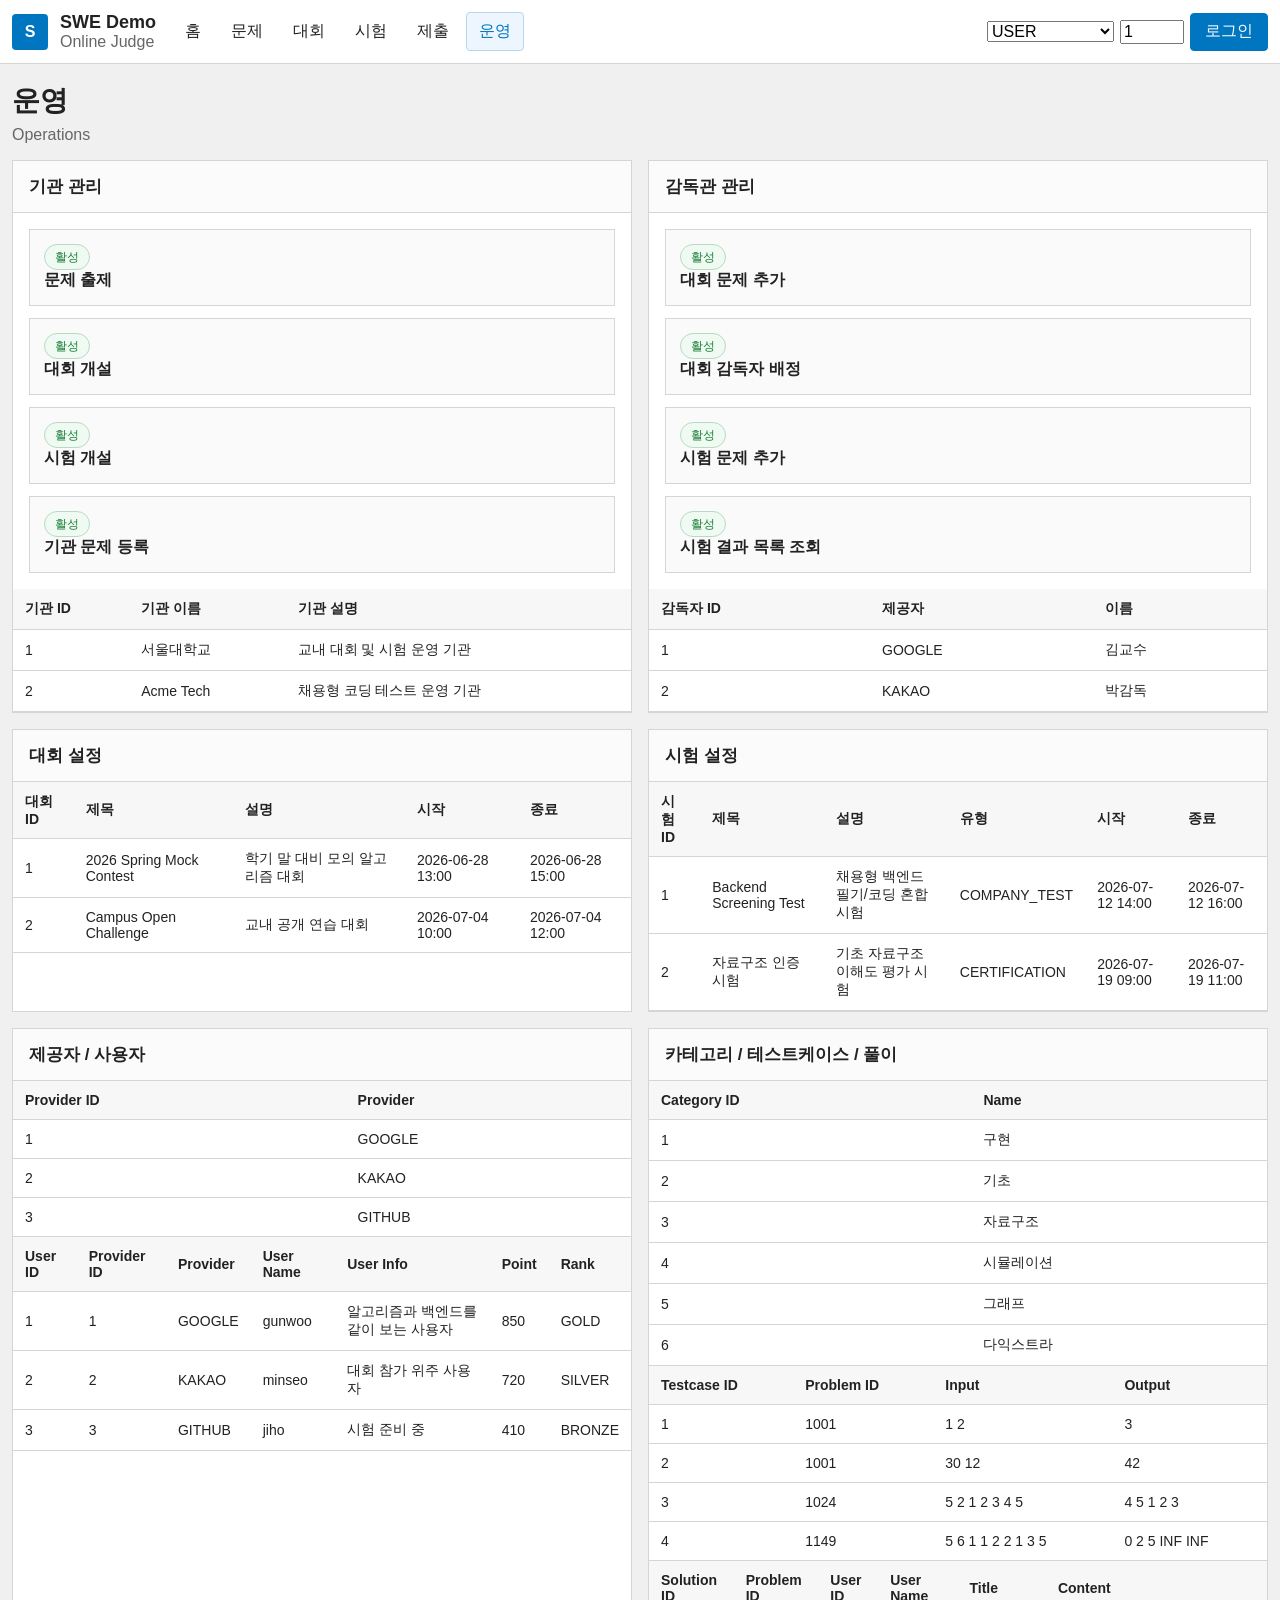
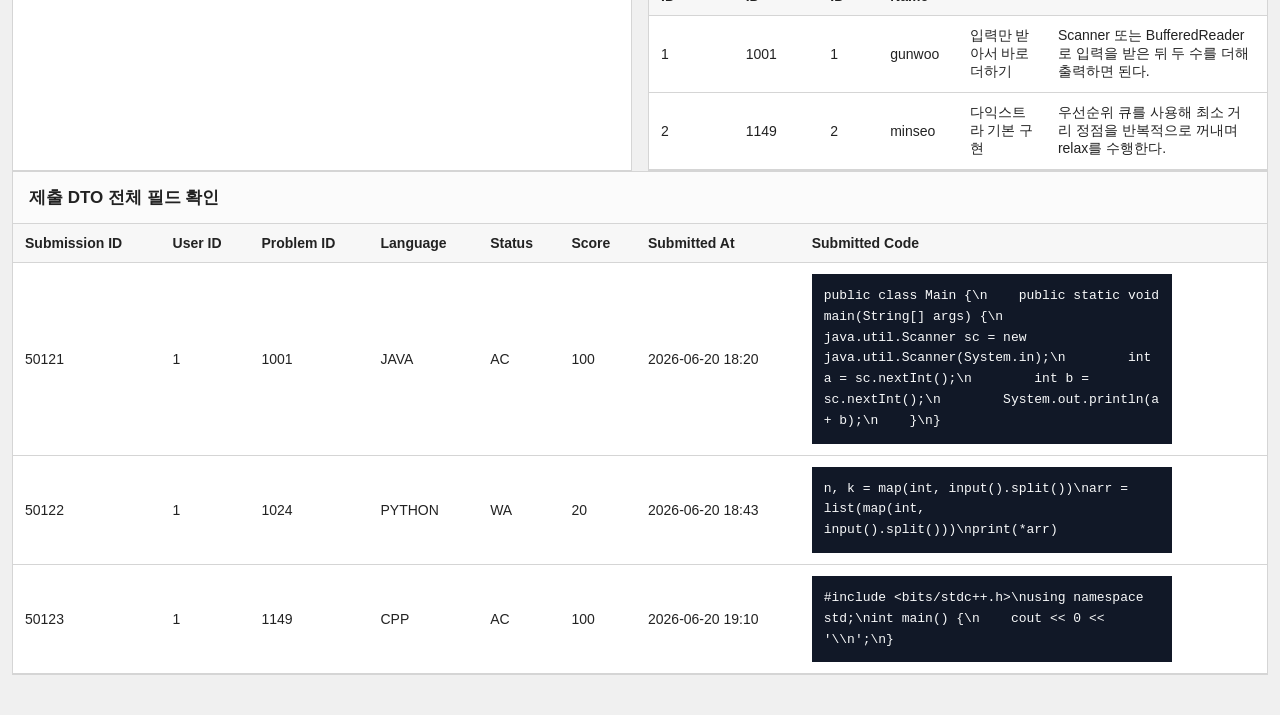
<file: src/main/resources/static/pages/operations/index.html>
<!DOCTYPE html>
<html lang="ko">
  <head>
    <meta charset="UTF-8" />
    <meta name="viewport" content="width=device-width, initial-scale=1.0" />
    <title>SWE Demo | 운영</title>
    <link rel="stylesheet" href="../../assets/css/base.css" />
    <link rel="stylesheet" href="../../assets/css/layout.css" />
  </head>
  <body>
    <div id="app-shell"></div>
    <main class="site-main">
      <section class="page-head">
        <div>
          <h1>운영</h1>
          <p class="page-subtitle">Operations</p>
        </div>
      </section>

      <section class="content-grid two-col">
        <section class="panel">
          <div class="panel-head">
            <h2>기관 관리</h2>
          </div>
          <div id="organization-board"></div>
        </section>

        <section class="panel">
          <div class="panel-head">
            <h2>감독관 관리</h2>
          </div>
          <div id="supervisor-board"></div>
        </section>
      </section>

      <section class="content-grid two-col">
        <section class="panel">
          <div class="panel-head">
            <h2>대회 설정</h2>
          </div>
          <div id="contest-admin-table"></div>
        </section>

        <section class="panel">
          <div class="panel-head">
            <h2>시험 설정</h2>
          </div>
          <div id="exam-admin-table"></div>
        </section>
      </section>
    </main>

    <script type="module" src="../../assets/js/pages/operations.js"></script>
  </body>
</html>
</file>
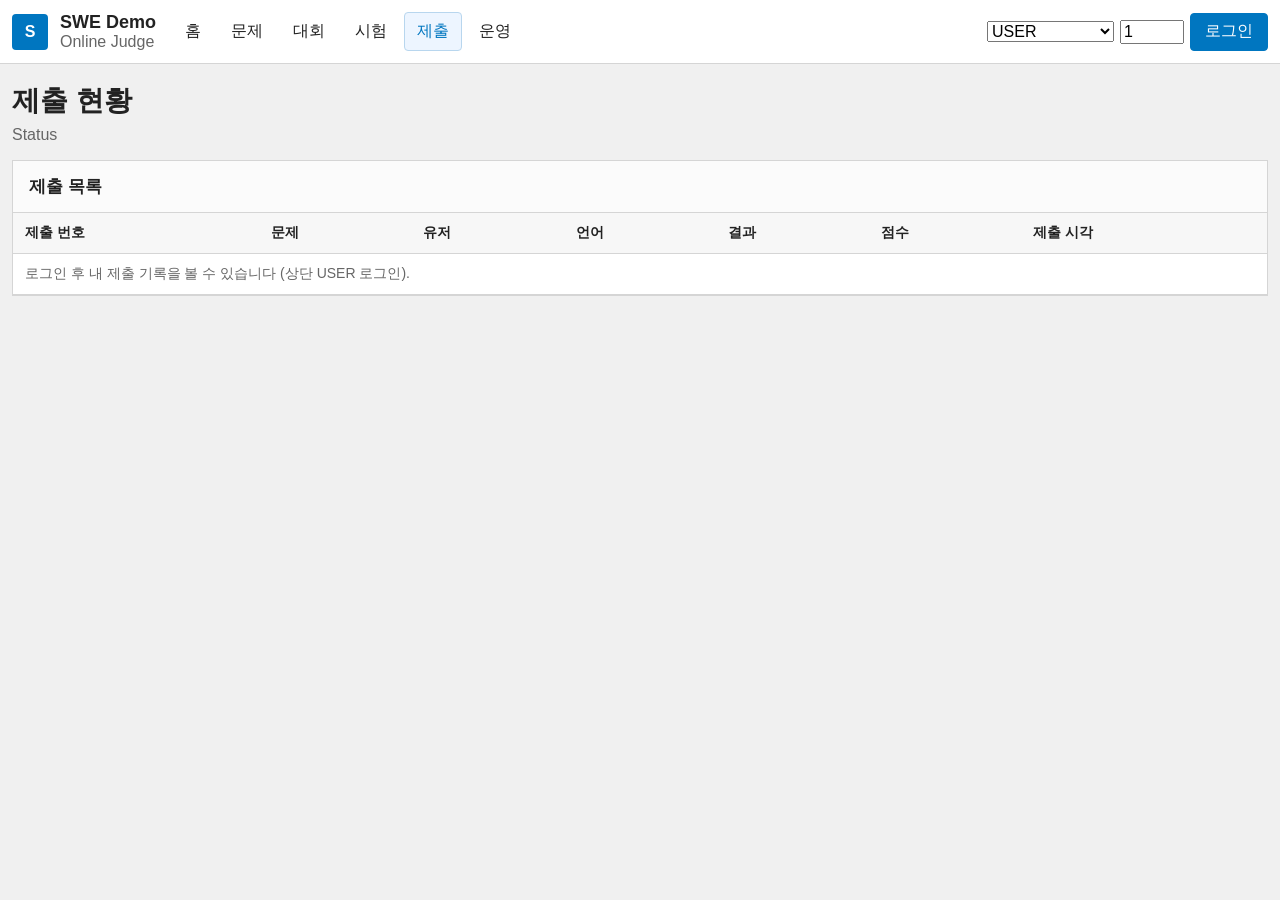
<file: src/main/resources/static/pages/submissions/index.html>
<!DOCTYPE html>
<html lang="ko">
  <head>
    <meta charset="UTF-8" />
    <meta name="viewport" content="width=device-width, initial-scale=1.0" />
    <title>SWE Demo | 제출 현황</title>
    <link rel="stylesheet" href="../../assets/css/base.css" />
    <link rel="stylesheet" href="../../assets/css/layout.css" />
  </head>
  <body>
    <div id="app-shell"></div>
    <main class="site-main">
      <section class="page-head">
        <div>
          <h1>제출 현황</h1>
          <p class="page-subtitle">Status</p>
        </div>
      </section>

      <section class="panel">
        <div class="panel-head">
          <h2>제출 목록</h2>
        </div>
        <div class="table-wrap">
          <table class="table">
            <thead>
              <tr>
                <th>제출 번호</th>
                <th>문제</th>
                <th>유저</th>
                <th>언어</th>
                <th>결과</th>
                <th>점수</th>
                <th>제출 시각</th>
              </tr>
            </thead>
            <tbody id="submission-table-body"></tbody>
          </table>
        </div>
      </section>
    </main>

    <script type="module" src="../../assets/js/pages/submissions.js"></script>
  </body>
</html>
</file>
<file: src/main/resources/static/assets/css/base.css>
*,
*::before,
*::after {
  box-sizing: border-box;
}

html {
  font-size: 16px;
}

body {
  margin: 0;
  min-width: 320px;
  font-family: Arial, "Apple SD Gothic Neo", "Malgun Gothic", sans-serif;
  color: #222;
  background: #f0f0f0;
}

a {
  color: inherit;
  text-decoration: none;
}

button,
input,
select,
textarea {
  font: inherit;
}

table {
  border-collapse: collapse;
}
</file>
<file: src/main/resources/static/assets/css/layout.css>
:root {
  --site-width: 1280px;
  --border: #d5d5d5;
  --border-dark: #bdbdbd;
  --bg: #f0f0f0;
  --panel: #ffffff;
  --panel-soft: #fafafa;
  --text: #222222;
  --muted: #666666;
  --blue: #0076c0;
  --blue-soft: #edf5ff;
  --green: #1a7f37;
  --yellow: #9c6b00;
  --red: #c9372c;
}

.site-header,
.site-main {
  width: min(var(--site-width), calc(100% - 24px));
  margin: 0 auto;
}

#app-shell {
  border-bottom: 1px solid var(--border);
  background: #fff;
}

.site-header {
  display: flex;
  align-items: center;
  justify-content: space-between;
  gap: 20px;
  padding: 12px 0;
}

.brand-block {
  display: flex;
  align-items: center;
  gap: 12px;
}

.brand-logo {
  display: grid;
  place-items: center;
  width: 36px;
  height: 36px;
  border-radius: 4px;
  color: #fff;
  font-weight: 700;
  background: var(--blue);
}

.brand-copy strong {
  display: block;
  font-size: 18px;
}

.brand-copy span,
.page-subtitle,
.panel-meta,
.muted {
  color: var(--muted);
}

.global-menu {
  display: flex;
  flex-wrap: wrap;
  gap: 4px;
}

.global-menu a {
  padding: 8px 12px;
  border: 1px solid transparent;
  border-radius: 4px;
}

.global-menu a.is-active {
  color: var(--blue);
  border-color: #b8d6ee;
  background: var(--blue-soft);
}

.site-main {
  padding: 18px 0 40px;
}

.page-head {
  display: flex;
  align-items: center;
  justify-content: space-between;
  gap: 16px;
  margin-bottom: 16px;
}

.page-head h1 {
  margin: 0 0 6px;
  font-size: 28px;
}

.page-subtitle {
  margin: 0;
}

.quick-actions {
  display: flex;
  flex-wrap: wrap;
  gap: 8px;
}

.btn {
  display: inline-flex;
  align-items: center;
  justify-content: center;
  min-height: 38px;
  padding: 0 14px;
  border: 1px solid var(--border-dark);
  border-radius: 4px;
  background: #fff;
}

.btn-primary {
  color: #fff;
  border-color: var(--blue);
  background: var(--blue);
}

.dashboard-grid,
.content-grid {
  display: grid;
  gap: 16px;
  margin-top: 16px;
}

.dashboard-grid {
  grid-template-columns: 1.2fr 1fr;
}

.two-col {
  grid-template-columns: repeat(2, minmax(0, 1fr));
}

.problem-layout {
  grid-template-columns: 240px minmax(0, 1fr);
}

.problem-detail-layout {
  grid-template-columns: minmax(0, 1.45fr) 360px;
}

.split-view {
  grid-template-columns: 360px minmax(0, 1fr);
}

.panel {
  border: 1px solid var(--border);
  background: var(--panel);
}

.panel-sticky {
  position: sticky;
  top: 16px;
  align-self: start;
}

.panel-head {
  display: flex;
  align-items: center;
  justify-content: space-between;
  gap: 12px;
  padding: 14px 16px;
  border-bottom: 1px solid var(--border);
  background: #fbfbfb;
}

.panel-head h2 {
  margin: 0;
  font-size: 17px;
}

.summary-grid,
.list-stack,
.card-stack {
  display: grid;
  gap: 12px;
  padding: 16px;
}

.summary-grid {
  grid-template-columns: repeat(auto-fit, minmax(160px, 1fr));
}

.summary-card,
.notice-item,
.contest-card,
.info-card,
.list-item {
  padding: 14px;
  border: 1px solid var(--border);
  background: var(--panel-soft);
}

.list-item {
  width: 100%;
  text-align: left;
  cursor: pointer;
}

.summary-card strong {
  display: block;
  margin-bottom: 6px;
  font-size: 24px;
}

.table-wrap {
  overflow-x: auto;
}

.table {
  width: 100%;
}

.table th,
.table td {
  padding: 11px 12px;
  border-bottom: 1px solid var(--border);
  text-align: left;
  font-size: 14px;
}

.table th {
  background: #f7f7f7;
  font-weight: 700;
}

.table tbody tr:hover {
  background: #fbfdff;
}

.list-item:hover {
  border-color: #b8d6ee;
  background: #f7fbff;
}

.problem-link {
  color: var(--blue);
  font-weight: 700;
}

.filter-form {
  display: grid;
  gap: 14px;
  padding: 16px;
}

.filter-form label,
.submit-form label {
  display: grid;
  gap: 8px;
  font-size: 14px;
}

.filter-form input,
.filter-form select,
.submit-form select,
.submit-form textarea {
  width: 100%;
  padding: 10px 12px;
  border: 1px solid var(--border-dark);
  background: #fff;
}

.meta-tags {
  display: flex;
  flex-wrap: wrap;
  gap: 8px;
  padding: 0 16px 16px;
}

.badge-row {
  display: flex;
  flex-wrap: wrap;
  gap: 8px;
}

.badge {
  display: inline-flex;
  align-items: center;
  min-height: 26px;
  padding: 0 10px;
  border: 1px solid var(--border);
  border-radius: 999px;
  background: #fff;
  font-size: 12px;
}

.badge-blue {
  color: var(--blue);
  border-color: #b8d6ee;
  background: var(--blue-soft);
}

.badge-green {
  color: var(--green);
  border-color: #bad9c3;
  background: #effaf2;
}

.badge-yellow {
  color: var(--yellow);
  border-color: #e3cd99;
  background: #fff8e2;
}

.badge-red {
  color: var(--red);
  border-color: #e8c0bc;
  background: #fff1f0;
}

.tab-panel {
  display: none;
  padding: 16px;
}

.tab-panel.is-active {
  display: block;
}

.problem-tabs {
  display: flex;
  border-bottom: 1px solid var(--border);
  background: #fafafa;
}

.tab-button {
  padding: 12px 16px;
  border: 0;
  background: transparent;
  cursor: pointer;
}

.tab-button.is-active {
  color: var(--blue);
  font-weight: 700;
  background: #fff;
}

.statement-block + .statement-block,
.example-block + .example-block {
  margin-top: 18px;
}

.statement-block h3,
.example-block h3 {
  margin: 0 0 10px;
  font-size: 18px;
}

.statement-block p {
  margin: 8px 0;
  line-height: 1.65;
}

.code-box {
  padding: 12px;
  overflow: auto;
  background: #111827;
  color: #f9fafb;
  font-family: Consolas, Monaco, monospace;
  font-size: 13px;
  line-height: 1.6;
  white-space: pre-wrap;
}

.table .code-box {
  max-width: 360px;
  max-height: 180px;
}

.submit-form {
  display: grid;
  gap: 14px;
  padding: 16px;
}

.submit-form textarea {
  min-height: 320px;
  resize: vertical;
  font-family: Consolas, Monaco, monospace;
  font-size: 13px;
  line-height: 1.6;
}

.pipeline {
  display: grid;
  gap: 10px;
}

.pipeline-step,
.board-card {
  padding: 14px;
  border: 1px solid var(--border);
  background: var(--panel-soft);
}

.board-list {
  display: grid;
  gap: 12px;
  padding: 16px;
}

@media (max-width: 1024px) {
  .dashboard-grid,
  .two-col,
  .problem-layout,
  .problem-detail-layout,
  .split-view {
    grid-template-columns: 1fr;
  }

  .panel-sticky {
    position: static;
  }
}

@media (max-width: 720px) {
  .site-header {
    align-items: flex-start;
    flex-direction: column;
  }

  .site-header,
  .site-main {
    width: calc(100% - 16px);
  }

  .page-head {
    align-items: flex-start;
    flex-direction: column;
  }
}
</file>
